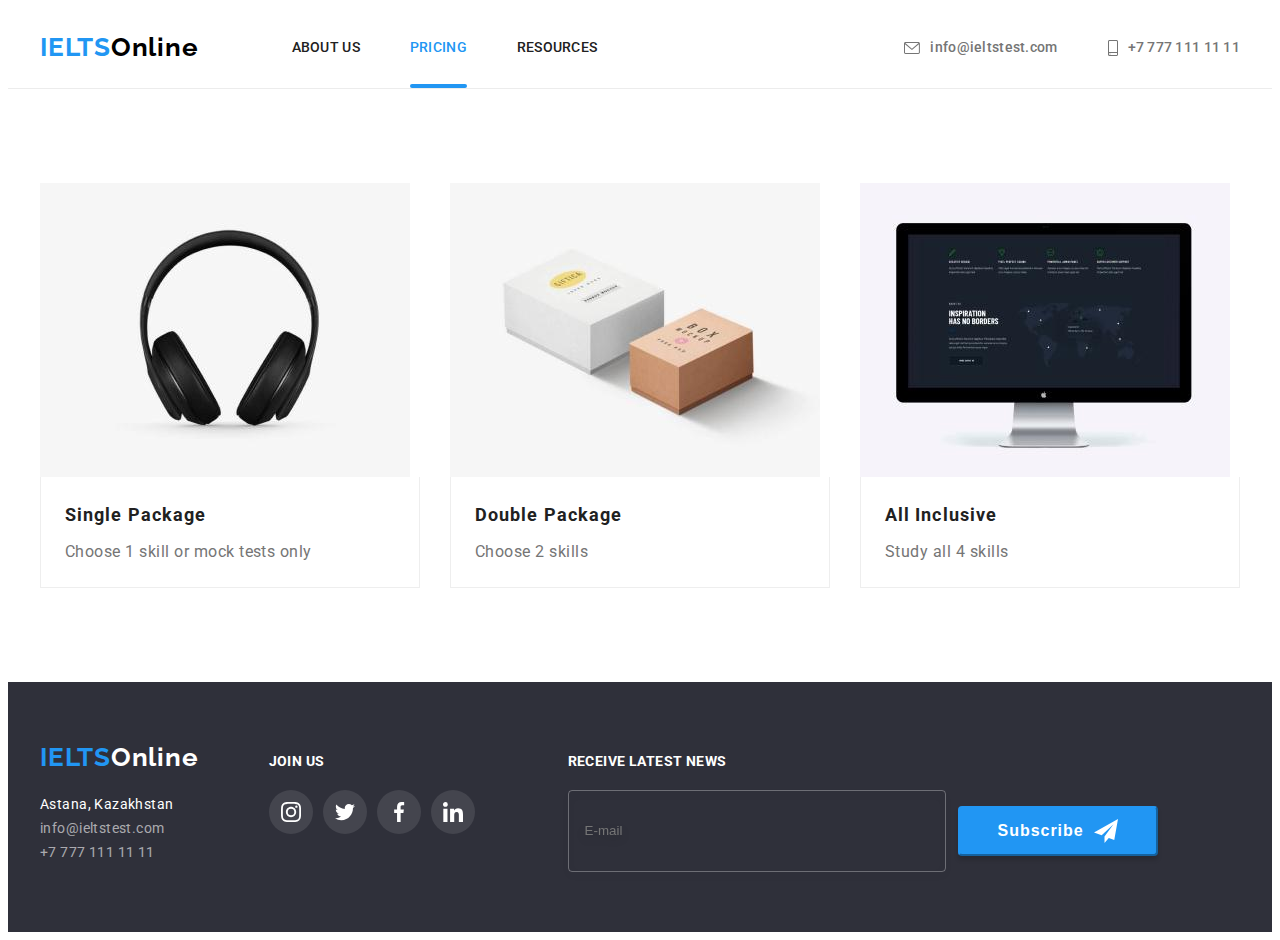
<file: portfolio.html>
<!DOCTYPE html>
<html lang="en">
	<head>
		<meta charset="UTF-8" />
		<meta http-equiv="X-UA-Compatible" content="IE=edge" />
		<meta name="viewport" content="width=device-width, initial-scale=1.0" />
		<title>Студия</title>

		<link rel="stylesheet" href="https://cdnjs.cloudflare.com/ajax/libs/modern-normalize/1.1.0/modern-normalize.min.css"
			integrity="sha512-wpPYUAdjBVSE4KJnH1VR1HeZfpl1ub8YT/NKx4PuQ5NmX2tKuGu6U/JRp5y+Y8XG2tV+wKQpNHVUX03MfMFn9Q=="
			crossorigin="anonymous" referrerpolicy="no-referrer" />

		<link rel="preconnect" href="https://fonts.googleapis.com">
		<link rel="preconnect" href="https://fonts.gstatic.com" crossorigin>
		<link
			href="https://fonts.googleapis.com/css2?family=Raleway:wght@700&family=Roboto:wght@400;500;700;900&display=swap"
			rel="stylesheet">

		<link rel="stylesheet" href="./css/main.min.css"/>
	</head>
<body>
	<!--HEADER-->
	<header class="page-header">
		<div class="container page-header__container">
			<nav class="site-nav">
				<a class="header-logo link" href="./index.html"><span class="header-logo__text_accent">IELTS</span>Online</a>
				<ul class="nav-list list">
					<li class="nav-list__item">
						<a class="nav-list__link link" href="./index.html">ABOUT US</a>
					</li>
					<li class="nav-list__item">
						<a class="nav-list__link link nav-list__link_color_accent" href="./portfolio.html">PRICING</a>
					</li>
					<li class="nav-list__item">
						<a class="nav-list__link link" href="">RESOURCES</a>
					</li>
				</ul>
			</nav>
			<ul class="contacts-list list">
				<li class="contacts-list__item">
					<a class="email link email__link" href="mailto:info@devstudio.com">
						<svg class="email__img" width="16" height="12">
							<use href="./images/icons.svg#envelope"></use>
						</svg>
						info@ieltstest.com</a>
				</li>
				<li class="contacts-list__item">
					<a class="phone-number link phone-number__link" href="tel:+77771111111">
						<svg class="phone-number__img" width="10" height="16">
							<use href="./images/icons.svg#smartphone"></use>
						</svg>
						+7 777 111 11 11</a>
				</li>
			</ul>
		</div>
	</header>
	<main>
		<!--OUR-PRODUCTS-->
		<section class="our-works section">
			<div class="container">
				<h1 class="visually-hidden">Our products</h1>
				<ul class="works-list list">
					<li class="works-list-item">
						<a class="works-list-link link" href="">
							<div class="works-list-wrapper">
								<img class="works-list-img" src="./images/portfolio/portfolio-img-4.jpg" alt="headphones" width="370"
								height="294" />
								<div class="works-list-overlay">
										<ul class="works-list-text"> 
											<li>X tutorial videos</li>
											<li>X practice questions and quizzes</li>
											<li>X mock tests</li>
											<li>100% online</li>
											<li>1 month access</li>
											<li>$X USD</li>
										</ul>
								</div>
							</div>
							<div class="works-list-desciption">
								<h2 class="works-list-title">Single Package</h2>
								<p class="works-list-type">Choose 1 skill or mock tests only</p>
							</div>
						</a>
					<li class="works-list-item">
						<a class="works-list-link link" href="">
							<div class="works-list-wrapper">
								<img class="works-list-img" src="./images/portfolio/portfolio-img-5.jpg" alt="две коробки" width="370"
								height="294" />
								<div class="works-list-overlay">
										<ul class="works-list-text">
											<li>X tutorial videos</li>
											<li>X practice questions and quizzes</li>
											<li>X mock tests</li>
											<li>100% online</li>
											<li>2 months access</li>
											<li>$X USD</li>
										</ul>
								</div>
							</div>
							<div class="works-list-desciption">
								<h2 class="works-list-title">Double Package</h2>
								<p class="works-list-type">Choose 2 skills</p>
							</div>
						</a>
					</li>
					<li class="works-list-item">
						<a class="works-list-link link" href="">
							<div class="works-list-wrapper">
								<img class="works-list-img" src="./images/portfolio/portfolio-img-6.jpg" alt="экран компьютера" width="370"
								height="294" />
								<div class="works-list-overlay">
										<ul class="works-list-text">
											<li>X tutorial videos</li>
											<li>X practice questions and quizzes</li>
											<li>X mock tests</li>
											<li>100% online</li>
											<li>3 months access</li>
											<li>$X USD</li>
										</ul>
							</div>
								</div>
							<div class="works-list-desciption">
								<h2 class="works-list-title">All Inclusive</h2>
								<p class="works-list-type">Study all 4 skills</p>
							</div>
						</a>
					</li>
				</ul>
			</div>
		</section>
	</main>
	<footer class="footer">
		<div class="container footer-container">
			<div class="footer-container-left">
				<a class="footer-logo link" href="./index.html"><span
						class="header-logo__text_accent">IELTS</span>Online</a>
				<address>
					<ul class="footer-contacts-list list">
						<li class="footer-contacts-list-item">
							<a class="address-link link" href="https://goo.gl/maps/RTk6qTBhX3mVBBe47" target="_blank"
								rel="noopener noreferrer">Astana, Kazakhstan
							</a>
						</li>
						<li class="footer-contacts-list-item">
							<a class="contacts-list-link link" href="mailto:info@example.com">info@ieltstest.com</a>
						</li>
						<li class="footer-contacts-list-item">
							<a class="contacts-list-link link" href="tel:+380991111111">+7 777 111 11 11</a>
						</li>
					</ul>
				</address>
			</div>
			<div class="footer-container-middle">
				<p class="action-text">JOIN US</p>
				<ul class="footer-social-list list">
					<li class="footer-social-list-item">
						<a href="" class="footer-social-list-link">
							<svg class="footer-social-list-icon" width="20" height="20">
								<use href="./images/icons.svg#instagram"></use>
							</svg>
						</a>
					</li>
					<li class="footer-social-list-item">
						<a href="" class="footer-social-list-link">
							<svg class="footer-social-list-icon" width="20" height="20">
								<use href="./images/icons.svg#twitter"></use>
							</svg>
						</a>
					</li>
					<li class="footer-social-list-item">
						<a href="" class="footer-social-list-link">
							<svg class="footer-social-list-icon" width="20" height="20">
								<use href="./images/icons.svg#facebook"></use>
							</svg>
						</a>
					</li>
					<li class="footer-social-list-item">
						<a href="" class="footer-social-list-link">
							<svg class="footer-social-list-icon" width="20" height="20">
								<use href="./images/icons.svg#linkedin"></use>
							</svg>
						</a>
					</li>
				</ul>
			</div>
			<div class="footer-container-right">
				<p class="action-text footer-action-text">Receive latest news</p>
				<form class="footer-distibution-list-form">
					<input class="footer-distibution-list-input" type="email" name="user_email" placeholder="E-mail">
					<button class="footer-distibution-list-btn" type="submit">Subscribe
						<svg class="footer-distibution-list-icon" width="24" height="24">
							<use href="./images/icons.svg#icon-send"></use>
						</svg>
					</button>
				</form>
			</div>
		</div>
	</footer>
</body>
</html>
</file>
<file: css/main.min.css>
@import"https://fonts.googleapis.com/css?family=Muli&display=swap";:root{--primary-font-family: "Roboto", Verdana, Tahoma, sans-serif;--secondary-font-family: "Raleway", Verdana, Tahoma, sans-serif;--primary-text-color: #757575;--secondary-text-color: #212121;--primary-white-color: #FFFFFF;--accent-color: #2196F3;--icon-color: #AFB1B8;--secondary-background-color: #F5F4FA}.visually-hidden{position:absolute;width:1px;height:1px;margin:-1px;border:0;padding:0;white-space:nowrap;clip-path:inset(100%);clip:rect(0 0 0 0);overflow:hidden}h1,h2,h3,h4,h5,h6,p{margin-top:0;margin-bottom:0}ul{margin-top:0;margin-bottom:0;padding-left:0}img{display:block}.link{text-decoration:none}.list{list-style:none}body{font-family:var(--primary-font-family);color:var(--primary-text-color)}.container{width:1200px;padding-left:15px;padding-right:15px;margin-left:auto;margin-right:auto}.section{padding-top:94px;padding-bottom:94px}.section__title{margin-bottom:50px;font-weight:700;font-size:36px;line-height:1.67;text-align:center;letter-spacing:.03em;color:var(--secondary-text-color)}.page-header{border-bottom-width:1px;border-bottom-style:solid;border-bottom-color:#ececec}.page-header__container{display:flex;align-items:center}.site-nav{display:flex;align-items:center}.nav-list__link{display:block;padding-top:32px;padding-bottom:32px}.header-logo{padding-top:24px;padding-bottom:25px;margin-right:93px;font-family:var(--secondary-font-family);font-weight:700;font-size:26px;line-height:1.19;letter-spacing:.03em;color:#000}.nav-list{display:flex;align-items:center}.nav-list__item:not(:last-child){margin-right:50px}.contacts-list{display:flex;align-items:center;margin-left:auto}.header-logo__text_accent{color:var(--accent-color)}.nav-list__link{position:relative;font-weight:500;font-size:14px;line-height:1.14;letter-spacing:.02em;color:var(--secondary-text-color);transition:color 250ms cubic-bezier(0.4, 0, 0.2, 1)}.nav-list__link:hover,.nav-list__link:focus{color:var(--accent-color)}.nav-list__link.nav-list__link_color_accent::after{content:"";position:absolute;left:0;bottom:0;display:block;width:100%;height:4px;background:var(--accent-color);border-radius:2px}.nav-list__link_color_accent{color:var(--accent-color)}.contacts-list__item:not(:last-child){margin-right:50px;margin-left:auto}.email{font-weight:500;font-size:14px;line-height:1.14;letter-spacing:.02em;color:inherit;transition:color 250ms cubic-bezier(0.4, 0, 0.2, 1)}.email:hover,.email:focus{color:var(--accent-color)}.email__link{display:flex;align-items:center}.email__img{margin-right:10px;fill:var(--primary-text-color);transition:fill 250ms cubic-bezier(0.4, 0, 0.2, 1)}.email:hover .email__img,.email:focus .email__img{fill:var(--accent-color)}.phone-number{font-weight:500;font-size:14px;line-height:1.14;letter-spacing:.02em;color:inherit;transition:color 250ms cubic-bezier(0.4, 0, 0.2, 1)}.phone-number:hover,.phone-number:focus{color:var(--accent-color)}.phone-number__link{display:flex;align-items:center}.phone-number__img{margin-right:10px;fill:var(--primary-text-color);transition:fill 250ms cubic-bezier(0.4, 0, 0.2, 1)}.phone-number:hover .phone-number__img,.phone-number:focus .phone-number__img{fill:var(--accent-color)}.hero{padding-top:200px;padding-bottom:200px;margin-left:auto;margin-right:auto;text-align:center}.overlay{min-height:600px;max-width:1600px;margin-left:auto;margin-right:auto;background-image:linear-gradient(rgba(47, 48, 58, 0.4), rgba(47, 48, 58, 0.4)),url(../images/hero/hero-bg.jpg);background-size:cover;background-repeat:no-repeat;background-position:center;background-color:#c4c4c4}.hero__main-title{max-width:696px;margin:0 auto 30px;font-weight:900;font-size:44px;line-height:1.36;letter-spacing:.06em;text-transform:uppercase;color:var(--primary-white-color)}.hero__modal-btn{border:1px solid rgba(0,0,0,0);border-radius:4px;padding:10px 32px;min-width:200px;margin-left:auto;margin-right:auto;font-family:inherit;font-weight:700;font-size:16px;line-height:1.88;align-items:center;letter-spacing:.06em;color:var(--primary-white-color);background-color:var(--accent-color);cursor:pointer;transition:background-color 250ms cubic-bezier(0.4, 0, 0.2, 1)}.hero__modal-btn:hover,.hero__modal-btn:focus{background-color:#188ce8}.advantages-list{display:flex;align-items:center}.advantages-list__item{max-width:270px}.advantages-list__item:not(:last-child){margin-right:30px}.advantages-list__div{display:flex;justify-content:center;align-items:center;max-width:270px;height:120px;margin-bottom:30px;border-radius:4px;background:var(--secondary-background-color)}.advantages-list__title{margin-bottom:10px;font-weight:700;font-size:14px;line-height:1.14;letter-spacing:.03em;text-transform:uppercase;color:var(--secondary-text-color)}.advantages-list__description{font-size:14px;line-height:1.71;letter-spacing:.03em}.services{padding-top:0}.services-list{display:flex}.services-list__description{position:relative}.services-list__item:not(:last-child){margin-right:30px}.services-list__title{position:absolute;bottom:0;left:0;width:370px;height:70px;background:rgba(47,48,58,.8);padding:27px 10px;font-family:var(--primary-font-family);font-weight:700;font-size:14px;line-height:1.14;text-align:center;letter-spacing:.03em;text-transform:uppercase;color:var(--primary-white-color)}.employees-section{background-color:var(--secondary-background-color)}.employees{display:flex;flex-wrap:wrap;margin-left:-30px;margin-top:-30px}.employees__card{flex-basis:calc((100% - 120px)/4);margin-left:30px;margin-top:30px;border-radius:0px 0px 4px 4px;box-shadow:0px 1px 3px rgba(0,0,0,.12),0px 1px 1px rgba(0,0,0,.14),0px 2px 1px rgba(0,0,0,.2);overflow:hidden}.employees__description{padding-top:30px;padding-bottom:30px;padding-left:10px;padding-right:10px;background-color:var(--primary-white-color)}.employees__name{margin-bottom:10px;font-weight:500;font-size:16px;line-height:1.19;text-align:center;letter-spacing:.03em;color:var(--secondary-text-color)}.employees__position{margin-bottom:16px;font-size:16px;line-height:1.19;text-align:center;letter-spacing:.03em}.social-list{display:flex;justify-content:center}.social-list__item:not(:last-child){margin-right:10px}.social-list__link{display:flex;align-items:center;justify-content:center;width:44px;height:44px;border-radius:50%;transition:background-color 250ms cubic-bezier(0.4, 0, 0.2, 1)}.social-list__link:hover,.social-list__link:focus{background-color:var(--accent-color)}.social-list__icon{fill:var(--icon-color);transition:fill 250ms cubic-bezier(0.4, 0, 0.2, 1),stroke 250ms cubic-bezier(0.4, 0, 0.2, 1)}.social-list__link:hover .social-list__icon,.social-list__link:focus .social-list__icon{fill:var(--primary-white-color);stroke:var(--primary-white-color)}.clients-list{display:flex;align-items:center;justify-content:center}.clients-list-item{display:flex}.clients-list-item:not(:last-child){margin-right:30px}.clients-list-link{display:flex;align-items:center;justify-content:center;width:170px;height:92px;border:1px solid;border-color:var(--icon-color);border-radius:4px;transition:border-color 250ms cubic-bezier(0.4, 0, 0.2, 1)}.clients-list-link:hover,.clients-list-link:focus{border-color:var(--accent-color)}.social-list__icon{fill:var(--icon-color)}.clients-list-img{fill:var(--icon-color);transition:fill 250ms cubic-bezier(0.4, 0, 0.2, 1)}.clients-list-link:hover .clients-list-img,.clients-list-link:focus .clients-list-img{fill:var(--accent-color)}.works-types-list{margin-bottom:50px;display:flex;justify-content:center;align-items:center}.works-types-item{font-weight:500;font-size:16px;line-height:1.62;text-align:center;letter-spacing:.03em;color:var(--secondary-text-color)}.works-types-item:not(:last-child){margin-right:8px}.works-types-btn{border:1px solid rgba(0,0,0,0);border-radius:4px;padding:6px 22px;margin-left:auto;margin-right:auto;background-color:var(--secondary-background-color);cursor:pointer;transition:color 250ms cubic-bezier(0.4, 0, 0.2, 1),background-color 250ms cubic-bezier(0.4, 0, 0.2, 1),box-shadow 250ms cubic-bezier(0.4, 0, 0.2, 1)}.works-types-btn:hover,.works-types-btn:focus{color:var(--primary-white-color);background-color:var(--accent-color);box-shadow:0px 3px 1px rgba(0,0,0,.1),0px 1px 2px rgba(0,0,0,.08),0px 2px 2px rgba(0,0,0,.12)}.works-list{display:flex;flex-wrap:wrap;margin-left:-30px;margin-top:-30px}.works-list-item{flex-basis:calc((100% - 90px)/3);margin-left:30px;margin-top:30px}.works-list-link{display:block;transition:box-shadow 250ms cubic-bezier(0.4, 0, 0.2, 1)}.works-list-link:hover,.works-list-link:focus{box-shadow:0px 1px 1px rgba(0,0,0,.12),0px 4px 4px rgba(0,0,0,.06),1px 4px 6px rgba(0,0,0,.16)}.works-list-wrapper{position:relative;overflow:hidden}.works-list-overlay{position:absolute;top:0;left:0;width:100%;height:100%;background-color:rgba(33,150,243,.9);transform:translateY(100%);transition:transform 250ms cubic-bezier(0.4, 0, 0.2, 1)}.works-list-link:hover .works-list-overlay,.works-list-link:focus .works-list-overlay{transform:translate(0)}.works-list-text{padding:63px 24px;font-family:var(--primary-font-family);font-weight:400;font-size:18px;line-height:1.56;letter-spacing:.03em;color:var(--primary-white-color)}.works-list-desciption{padding:20px 24px;border-right:1px solid #eee;border-bottom:1px solid #eee;border-left:1px solid #eee;background-color:var(--primary-white-color)}.works-list-title{margin-bottom:4px;font-weight:700;font-size:18px;line-height:2;letter-spacing:.06em;color:var(--secondary-text-color)}.works-list-type{font-size:16px;line-height:1.88;letter-spacing:.03em;color:var(--primary-text-color)}.footer{padding-top:60px;padding-bottom:60px;background-color:#2f303a}.footer-container{display:flex;align-items:baseline}.footer-container-left{margin-right:70px}.footer-logo{display:inline-block;margin-bottom:20px;font-family:var(--secondary-font-family);font-weight:700;font-size:26px;line-height:1.19;letter-spacing:.03em;color:var(--primary-white-color)}.header-logo__text_accent{color:var(--accent-color)}.footer-contacts-list__item:not(:last-child){margin-bottom:9px}.address-link{font-style:normal;font-size:14px;line-height:1.71;letter-spacing:.03em;color:var(--primary-white-color);transition:color 250ms cubic-bezier(0.4, 0, 0.2, 1)}.address-link:hover,.address-link:focus{color:var(--accent-color)}.contacts-list-link{font-style:normal;font-size:14px;line-height:1.71;letter-spacing:.03em;color:rgba(255,255,255,.6);transition:color 250ms cubic-bezier(0.4, 0, 0.2, 1)}.contacts-list-link:hover,.contacts-list-link:focus{color:var(--accent-color)}.action-text{margin-bottom:20px;font-family:var(--primary-font-family);font-weight:700;font-size:14px;line-height:1.14;letter-spacing:.03em;text-transform:uppercase;color:var(--primary-white-color)}.footer-social-list{display:flex;justify-content:center}.footer-social-list-item:not(:last-child){margin-right:10px}.footer-social-list-link{display:flex;align-items:center;justify-content:center;width:44px;height:44px;border-radius:50%;background-color:rgba(255,255,255,.1);transition:background-color 250ms cubic-bezier(0.4, 0, 0.2, 1)}.footer-social-list-link:hover,.footer-social-list-link:focus{background-color:var(--accent-color)}.footer-social-list-icon{fill:var(--primary-white-color);transition:fill 250ms cubic-bezier(0.4, 0, 0.2, 1)}.footer-social-list-link:hover .footer-social-list-icon,.footer-ocial-list-link:focus .footer-social-list-icon{fill:var(--primary-white-color)}.footer-action-text{margin-left:93px}.footer-distibution-list-form{display:flex;align-items:center;justify-content:center;margin-left:93px}.footer-distibution-list-input{margin-right:12px;padding-left:16px;padding-top:15px;padding-bottom:15px;width:358px;height:50px;color:var(--primary-white-color);background-color:rgba(0,0,0,0);border:1px solid rgba(255,255,255,.3);filter:drop-shadow(0px 4px 4px rgba(0, 0, 0, 0.15));border-radius:4px;transition:border-color 250ms cubic-bezier(0.4, 0, 0.2, 1)}.footer-distibution-list-input:focus{outline:none;border-color:var(--accent-color)}.footer-distibution-list-btn{display:flex;align-items:center;justify-content:center;padding:10px 28px;width:200px;height:50px;background:var(--accent-color);border-color:var(--accent-color);box-shadow:0px 4px 4px rgba(0,0,0,.15);overflow:hidden;border-radius:4px;font-weight:700;font-size:16px;line-height:1.88;letter-spacing:.06em;text-align:center;color:var(--primary-white-color);cursor:pointer}.footer-distibution-list-icon{margin-left:10px}.backdrop{position:fixed;top:0;left:0;bottom:0;right:0;background-color:rgba(0,0,0,.2);transition:opacity 500ms linear,visibility 500ms linear}.backdrop.is-hidden{opacity:0;visibility:hidden;pointer-events:none}.modal{position:absolute;top:50%;left:50%;transform:translate(-50%, -50%);width:528px;height:581px;background-color:var(--primary-white-color)}.modal-close-btn{position:absolute;top:10px;right:10px;display:flex;align-items:center;justify-content:center;width:30px;height:30px;border:1px solid rgba(0,0,0,.1);border-radius:50%;background-color:var(--primary-white-color);cursor:pointer;padding:0;transition:fill 250ms cubic-bezier(0.4, 0, 0.2, 1)}.modal-close-btn:hover{fill:var(--accent-color)}.contact-form{display:flex;flex-direction:column;padding:40px}.contact-form-field{margin-bottom:10px}.contact-form-field-name{font-family:var(--primary-font-family);font-weight:400;font-size:12px;line-height:1.16;letter-spacing:.01em;color:var(--primary-text-color)}.contact-form-action{margin-bottom:12px;font-family:var(--primary-font-family);font-weight:700;font-size:20px;line-height:1.15;text-align:center;letter-spacing:.03em;color:var(--secondary-text-color)}.contact-form-input-wrapper{position:relative;margin-top:4px}.contact-form-input{width:100%;height:40px;padding-left:42px;border:1px solid rgba(33,33,33,.2);border-radius:4px;transition:border-color 250ms cubic-bezier(0.4, 0, 0.2, 1)}.contact-form-input:focus{outline:none;border-color:var(--accent-color)}.contact-form-icon{position:absolute;top:50%;left:12px;transform:translateY(-50%);transition:fill 250ms cubic-bezier(0.4, 0, 0.2, 1)}.contact-form-input:focus+.contact-form-icon{fill:var(--accent-color)}.contact-form-message{width:100%;height:120px;margin-top:4px;border:1px solid rgba(33,33,33,.2);border-radius:4px;resize:none;padding:12px 16px;transition:border-color 250ms cubic-bezier(0.4, 0, 0.2, 1)}.contact-form-message::placeholder{font-weight:400;font-size:14px;line-height:1.14;letter-spacing:.01em;color:rgba(117,117,117,.5)}.contact-form-message:focus{outline:none;border-color:var(--accent-color)}.contact-form-checkbox-label{display:flex;justify-content:center;align-items:center;font-size:14px;margin-bottom:30px}.contact-form-checkbox-label::before{display:block;width:16px;height:15px;border:1px solid var(--secondary-text-color);border-radius:2px;cursor:pointer;content:"";margin-right:7px}.contact-form-checkbox:checked+.contact-form-checkbox-label::before{border-color:var(--accent-color);background-color:var(--accent-color);background-image:url(../images/check.svg);background-repeat:no-repeat;background-size:contain;background-origin:border-box}.contact-form-checkbox:focus+.contact-form-checkbox-label::before{box-shadow:0px 4px 4px rgba(0,0,0,.15)}.contact-form-checkbox-link{color:var(--accent-color)}.contact-form-btn{min-width:200px;align-self:center;font-weight:700;font-size:16px;line-height:1.88;letter-spacing:.06em;color:var(--primary-white-color);background-color:var(--accent-color);border:1px solid var(--accent-color);box-shadow:0px 4px 4px rgba(0,0,0,.15);border-radius:4px;padding:10px 55px 10px 56px;cursor:pointer;transition:background-color 250ms cubic-bezier(0.4, 0, 0.2, 1)}.contact-form-btn:hover,.contact-form-btn:focus{background-color:#188ce8}.testimonial-container{background-color:var(--accent-color);color:#fff;border-radius:15px;margin:20px auto;padding:50px 80px;max-width:768px;position:relative}.fa-quote{color:rgba(255,255,255,.3);font-size:28px;position:absolute;top:70px}.fa-quote-right{left:40px}.fa-quote-left{right:40px}.testimonial{line-height:28px;text-align:justify}.user{display:flex;align-items:center;justify-content:center}.user .user-image{border-radius:50%;height:75px;width:75px;object-fit:cover}.user .user-details{margin-left:10px}.user .username{margin:0}.user .role{font-weight:normal;margin:10px 0}.progress-bar{background-color:#fff;height:4px;width:100%;animation:grow 10s linear infinite;transform-origin:left}@keyframes grow{0%{transform:scaleX(0)}}@media(max-width: 768px){.testimonial-container{padding:20px 30px}.fa-quote{display:none}}.faqs-section{background-color:var(--secondary-background-color)}.faq-container{max-width:600px;margin:0 auto}.faq{background-color:rgba(0,0,0,0);border:1px solid #9fa4a8;border-radius:10px;margin:20px 0;padding:30px;position:relative;overflow:hidden;transition:.3s ease}.faq.active{background-color:#fff;box-shadow:0 3px 6px rgba(0,0,0,.1),0 3px 6px rgba(0,0,0,.1)}.faq-title{margin:0 35px 0 0}.faq-text{display:none;margin:30px 0 0}.faq.active .faq-text{display:block}.faq-toggle{background-color:rgba(0,0,0,0);border:0;border-radius:50%;cursor:pointer;display:flex;align-items:center;justify-content:center;font-size:16px;padding:0;position:absolute;top:30px;right:30px;height:30px;width:30px}.faq-toggle:focus{outline:0}.faq-toggle .fa-times{display:none}.faq.active .faq-toggle .fa-times{color:#fff;display:block}.faq.active .faq-toggle .fa-chevron-down{display:none}.faq.active .faq-toggle{background-color:#9fa4a8}/*# sourceMappingURL=main.min.css.map */
</file>
